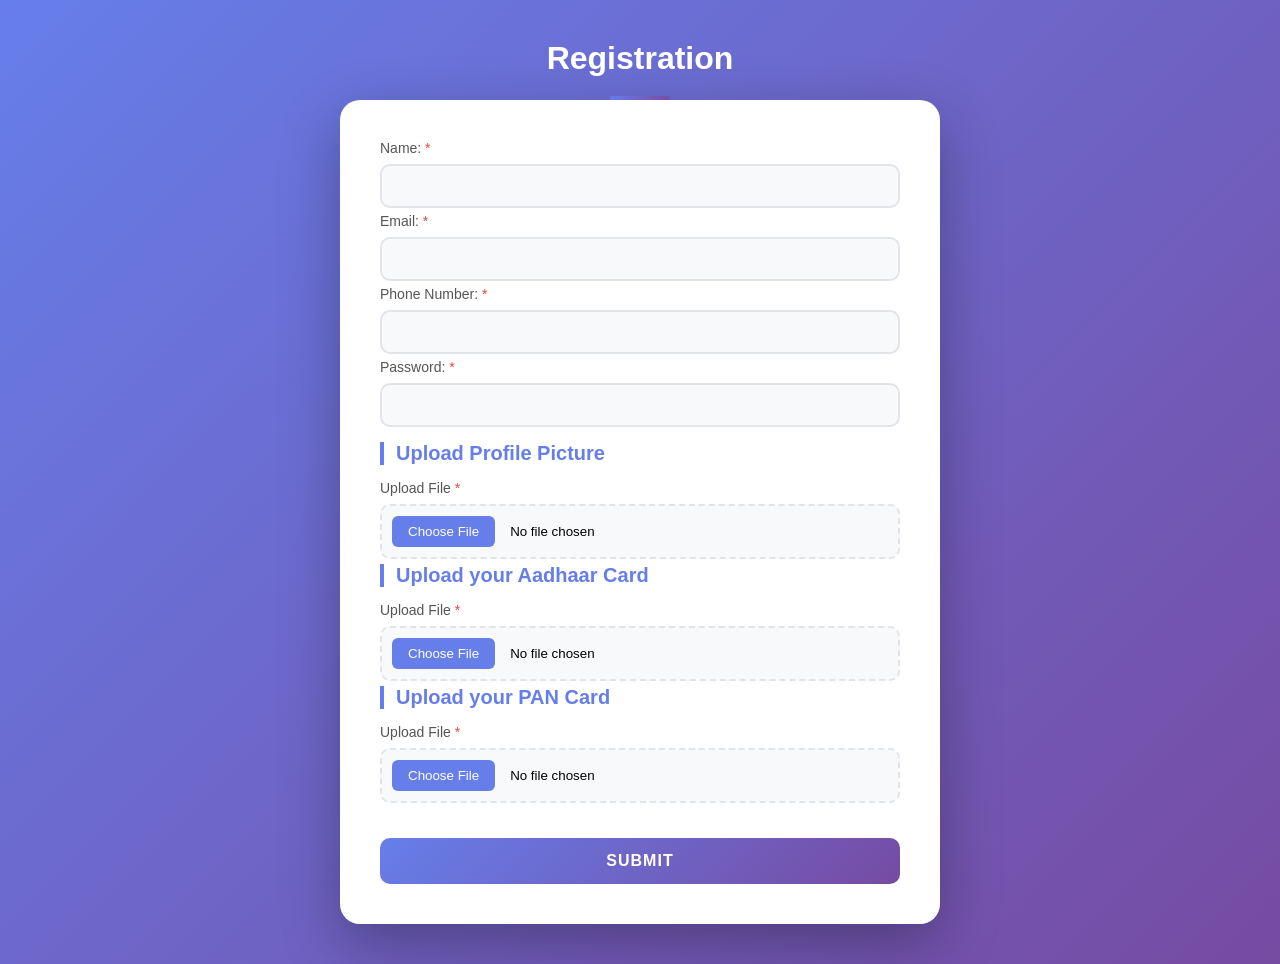
<file: registration.html>
<!DOCTYPE html>
<html lang="en">

<head>
    <meta charset="UTF-8">
    <meta name="viewport" content="width=device-width, initial-scale=1.0">
    <title>Registration</title>
    <link rel="stylesheet" href="registration.css">
</head>

<body>

    <video autoplay muted loop class="background-video">
        <source src="background-video.mp4" type="video/mp4">
    </video>


    <h1>Registration</h1>
    <form action="/submit_registration" method="post" enctype="multipart/form-data">
        <label for="name">Name:</label>
        <input type="text" id="name" name="name" required><br><br>

        <label for="email">Email:</label>
        <input type="email" id="email" name="email" required><br><br>

        <label for="phone">Phone Number:</label>
        <input type="tel" id="phone" name="phone" required><br><br>

        <label for="password">Password:</label>
        <input type="password" id="password" name="password" required><br><br>

        <h3>Upload Profile Picture</h3>
        <label for="file">Upload File</label>
        <input type="file" id="file" name="file" required><br><br>

        <h3>Upload your Aadhaar Card</h3>
        <label for="aadhaar">Upload File</label>
        <input type="file" id="aadhaar" name="aadhaar" required><br><br>

        <h3>Upload your PAN Card</h3>
        <label for="pan">Upload File</label>
        <input type="file" id="pan" name="pan" required><br><br>

        <input type="submit">
    </form>
</body>

</html>
</file>
<file: registration.css>
* {
    margin: 0;
    padding: 0;
    box-sizing: border-box;
}

body {
    font-family: 'Segoe UI', Tahoma, Geneva, Verdana, sans-serif;
    background: linear-gradient(135deg, #667eea 0%, #764ba2 100%);
    min-height: 100vh;
    padding: 40px 20px;
    display: flex;
    flex-direction: column;
    justify-content: center;
    align-items: center;
}

.background-video {
    position: fixed;
    top: 0;
    left: 0;
    width: 100%;
    height: 100%;
    object-fit: cover;

    z-index: -1;
}

.content {
    position: fixed;
    z-index: 1;

    color: white;
    text-align: center;

    margin-top: 100px;
}

h1 {
    text-align: center;
    color: white;
    width: 100%;
    height: 60px;
    font-size: 32px;
    font-weight: 700;
    position: relative;
}

h1:after {
    content: '';
    position: absolute;
    bottom: 0;
    left: 50%;
    transform: translateX(-50%);
    width: 60px;
    height: 4px;
    background: linear-gradient(135deg, #667eea 0%, #764ba2 100%);
    border-radius: 2px;
}


form {
    background: white;
    max-width: 600px;
    width: 100%;
    margin: 0 auto;
    padding: 40px;
    border-radius: 20px;
    box-shadow: 0 20px 60px rgba(0, 0, 0, 0.3);
    transition: transform 0.3s ease;
}

form:hover {
    transform: translateY(-5px);
}


h3 {
    color: #667eea;
    margin: 20px 0 15px 0;
    font-size: 20px;
    font-weight: 600;
    border-left: 4px solid #667eea;
    padding-left: 12px;
}

h3:first-of-type {
    margin-top: 10px;
}

label {
    display: block;
    margin-bottom: 8px;
    color: #555;
    font-weight: 500;
    font-size: 14px;
}

input[type="text"],
input[type="email"],
input[type="tel"],
input[type="password"] {
    width: 100%;
    padding: 12px 15px;
    border: 2px solid #e1e5e9;
    border-radius: 10px;
    font-size: 14px;
    transition: all 0.3s ease;
    background: #f8f9fa;
    font-family: inherit;
}

input[type="text"]:focus,
input[type="email"]:focus,
input[type="tel"]:focus,
input[type="password"]:focus {
    outline: none;
    border-color: #667eea;
    background: white;
    box-shadow: 0 0 0 3px rgba(102, 126, 234, 0.1);
}

input[type="file"] {
    width: 100%;
    padding: 10px;
    border: 2px dashed #e1e5e9;
    border-radius: 10px;
    background: #f8f9fa;
    cursor: pointer;
    transition: all 0.3s ease;
    font-family: inherit;
}

input[type="file"]:hover {
    border-color: #667eea;
    background: #f0f3ff;
}

input[type="file"]:focus {
    outline: none;
    border-color: #667eea;
}

input[type="submit"] {
    width: 100%;
    padding: 14px;
    background: linear-gradient(135deg, #667eea 0%, #764ba2 100%);
    color: white;
    border: none;
    border-radius: 10px;
    font-size: 16px;
    font-weight: 600;
    cursor: pointer;
    transition: all 0.3s ease;
    margin-top: 30px;
    font-family: inherit;
    text-transform: uppercase;
    letter-spacing: 1px;
}

input[type="submit"]:hover {
    transform: translateY(-2px);
    box-shadow: 0 10px 20px rgba(102, 126, 234, 0.3);
}

input[type="submit"]:active {
    transform: translateY(0);
}

br {
    display: none;
}

form>label,
form>input,
form>h3 {
    margin-top: 0;
}

label {
    margin-top: 15px;
}

label:first-of-type {
    margin-top: 0;
}

input[type="text"],
input[type="email"],
input[type="tel"],
input[type="password"],
input[type="file"] {
    margin-bottom: 5px;
}

label:after {
    content: " *";
    color: #e74c3c;
}

label[for="file"]:after,
label[for="aadhaar"]:after,
label[for="pan"]:after {
    content: " *";
    color: #e74c3c;
}

@media (max-width: 768px) {
    body {
        padding: 20px 15px;
    }

    form {
        padding: 25px;
    }

    h1 {
        font-size: 28px;
    }

    h3 {
        font-size: 18px;
    }

    input[type="submit"] {
        padding: 12px;
        font-size: 14px;
    }
}

@media (max-width: 480px) {
    form {
        padding: 20px;
    }

    h1 {
        font-size: 24px;
    }

    input[type="text"],
    input[type="email"],
    input[type="tel"],
    input[type="password"],
    input[type="file"] {
        padding: 10px 12px;
        font-size: 13px;
    }
}

@keyframes fadeInUp {
    from {
        opacity: 0;
        transform: translateY(30px);
    }

    to {
        opacity: 1;
        transform: translateY(0);
    }
}

form {
    animation: fadeInUp 0.6s ease-out;
}

input[type="file"]::-webkit-file-upload-button {
    background: #667eea;
    color: white;
    padding: 8px 16px;
    border: none;
    border-radius: 6px;
    cursor: pointer;
    margin-right: 15px;
    transition: background 0.3s ease;
}

input[type="file"]::-webkit-file-upload-button:hover {
    background: #764ba2;
}

input[type="file"]::file-selector-button {
    background: #667eea;
    color: white;
    padding: 8px 16px;
    border: none;
    border-radius: 6px;
    cursor: pointer;
    margin-right: 15px;
    transition: background 0.3s ease;
}

input[type="file"]::file-selector-button:hover {
    background: #764ba2;
}

input:focus-visible {
    outline: 2px solid #667eea;
    outline-offset: 2px;
}

::placeholder {
    color: #bbb;
    opacity: 1;
}

:-ms-input-placeholder {
    color: #bbb;
}

::-ms-input-placeholder {
    color: #bbb;
}
</file>
